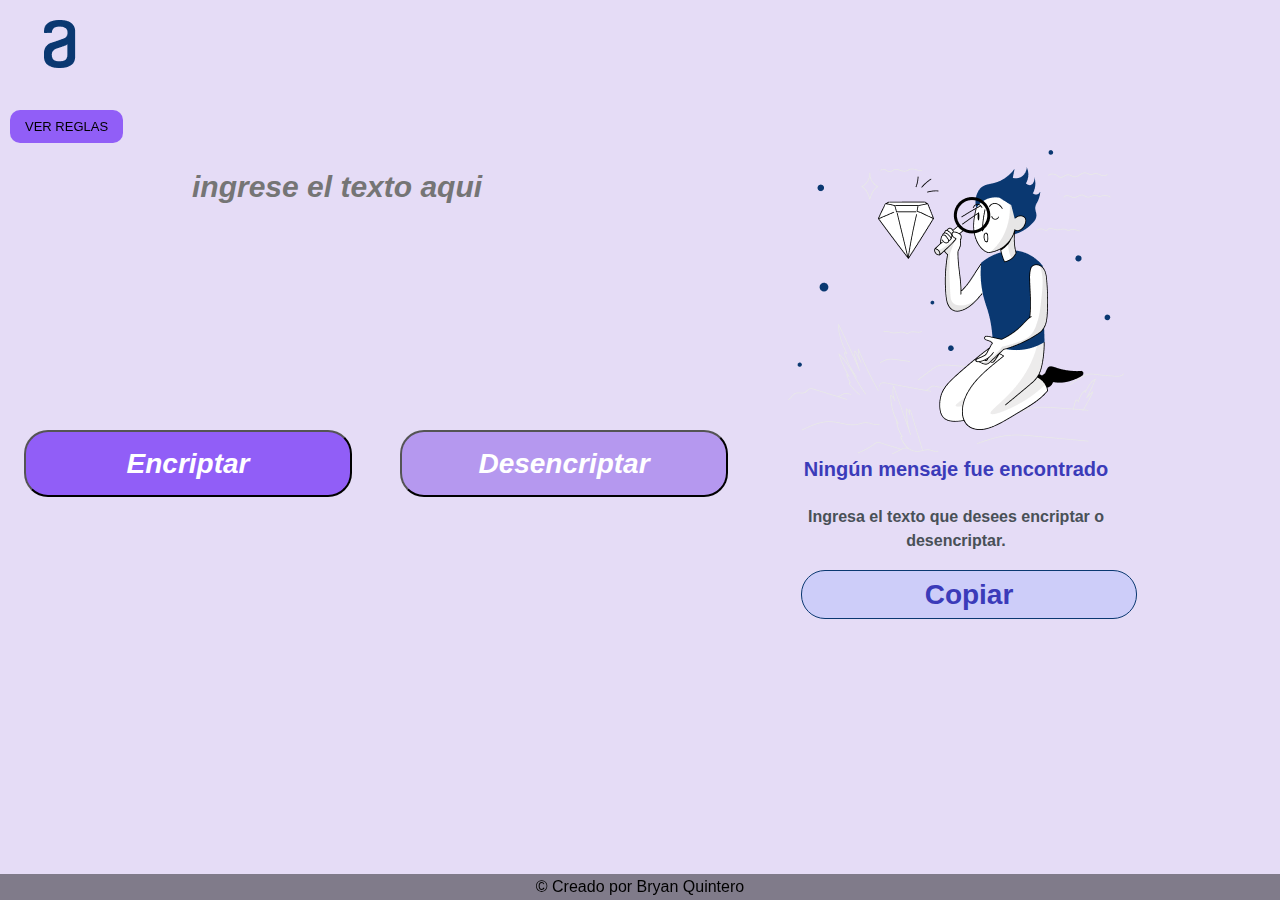
<file: index.html>
<!DOCTYPE html>
<html lang="es">

<head>
    <meta charset="UTF-8">
    <meta http-equiv="X-UA-Compatible" content="IE=edge">
    <meta name="viewport" content="width=device-width, initial-scale=1.0">
    <title>Encriptador Alura</title>
    <link rel="icon" href="imagenes/Logo.png" type="image/png">
    <link rel="stylesheet" href="reset.css">
    <link rel="stylesheet" href="style.css">
</head>

<body>
    <main>
        <header>
            <img class="logo" src="imagenes/Logo.png" alt="Logo de alura para el Encriptador">
        </header>
        <section>
            <textarea class="input-texto" type="text" name="input-texto" id="input-texto"
                placeholder="Ingrese el texto aqui"></textarea>
            <div class="botones-div">
                <input class="encriptar" type="submit" value="Encriptar" id="btn-encriptar" onclick="btnEncriptar()">
                <input class="desencriptar" type="submit" value="Desencriptar" id="btn-desencriptar"
                    onclick="btnDesencriptar()">
            </div>
        </section>
        <section class="message-box">
            <div id="div-desaparece" class="message-box-div">
                <img src="imagenes/Muñeco.png">
                <h2>Ningún mensaje fue encontrado</h2>
                <h3>Ingresa el texto que desees encriptar o desencriptar.</h3>
            </div>
            <div id="div-aparece">
                <textarea class="div-mensaje" type="text" id="mensaje"></textarea>
                <input class="btn-copiar" type="submit" value="Copiar" id="btn-copiar" onclick="copiar()">
            </div>
        </section>
        <a class="reglas button" href="" onclick="alert('No usar acentos ni mayusculas')">VER REGLAS</a>
        <footer class="footer">
            <p> &copy Creado por Bryan Quintero</p>
        </footer>
    </main>

    <script src="script.js"></script>
</body>

</html>
</file>
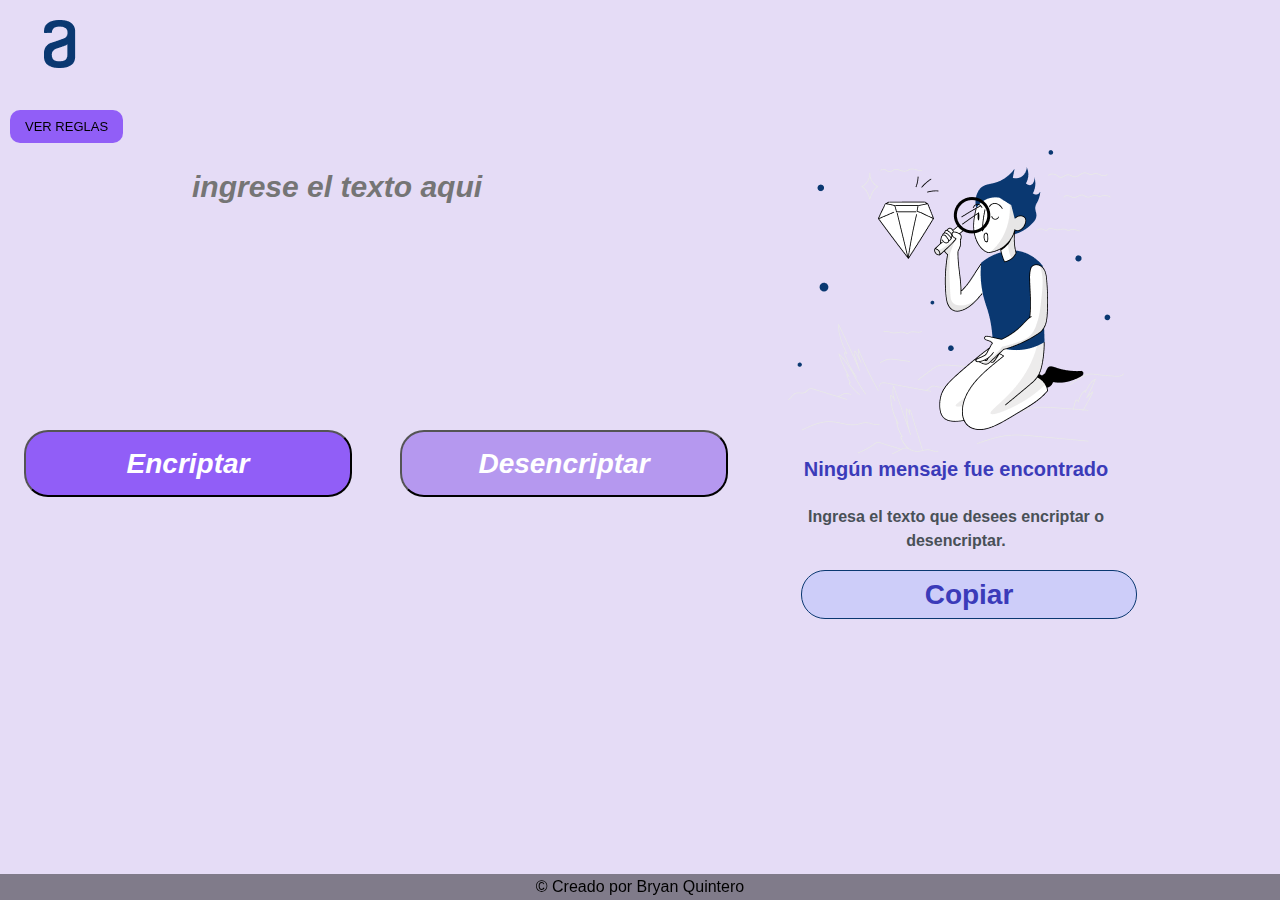
<file: encriptador.html>
<!DOCTYPE html>
<html lang="es">

<head>
    <meta charset="UTF-8">
    <meta http-equiv="X-UA-Compatible" content="IE=edge">
    <meta name="viewport" content="width=device-width, initial-scale=1.0">
    <title>Encriptador Alura</title>
    <link rel="icon" href="imagenes/Logo.png" type="image/png">
    <link rel="stylesheet" href="reset.css">
    <link rel="stylesheet" href="style.css">
</head>

<body>
    <main>
        <header>
            <img class="logo" src="imagenes/Logo.png" alt="Logo de alura para el Encriptador">
        </header>
        <section>
            <textarea class="input-texto" type="text" name="input-texto" id="input-texto"
                placeholder="Ingrese el texto aqui"></textarea>
            <div class="botones-div">
                <input class="encriptar" type="submit" value="Encriptar" id="btn-encriptar" onclick="btnEncriptar()">
                <input class="desencriptar" type="submit" value="Desencriptar" id="btn-desencriptar"
                    onclick="btnDesencriptar()">
            </div>
        </section>
        <section class="message-box">
            <div id="div-desaparece" class="message-box-div">
                <img src="imagenes/Muñeco.png">
                <h2>Ningún mensaje fue encontrado</h2>
                <h3>Ingresa el texto que desees encriptar o desencriptar.</h3>
            </div>
            <div id="div-aparece">
                <textarea class="div-mensaje" type="text" id="mensaje"></textarea>
                <input class="btn-copiar" type="submit" value="Copiar" id="btn-copiar" onclick="copiar()">
            </div>
        </section>
        <a class="reglas button" href="" onclick="alert('No usar acentos ni mayusculas')">VER REGLAS</a>
        <footer class="footer">
            <p> &copy Creado por Bryan Quintero</p>
        </footer>
    </main>

    <script src="script.js"></script>
</body>

</html>
</file>
<file: style.css>
* {
    margin: 0;
    padding: 0;
    box-sizing: border-box;
    font-family: Arial, Helvetica, sans-serif;
}

main {
    position: absolute;
    background: rgba(225, 215, 245, 0.884);
    width: 100%;
    height: 100%;
}

header {
    width: 100%;
    position: relative;
    margin: 0 auto;
    padding: 20px 0;
}

.logo {
    max-width: 90%;
    height: auto;
    object-fit: cover;
}

.input-texto {
    text-transform: lowercase;
    position: absolute;
    margin-top: 20px;
    width: 350px;
    height: 150px;
    left: 15%;
    top: 150px;
    color: rgb(59, 59, 185);
    font-style: italic;
    font-size: 30px;
    font-weight: bold;
    resize: none;
    background: transparent;
    border: none;
}

.input-texto:focus {
    border: none;
    outline: none;
}

.botones-div {
    display: flex;
    flex-direction: row;
    align-items: flex-start;
    padding: 0;
    position: absolute;
    width: 680px;
    height: 67px;
    top: 430px;
}

.encriptar {
    display: flex;
    flex-direction: row;
    position: static;
    width: 328px;
    height: 67px;
    left: 0px;
    top: 0px;
    background: rgba(134, 77, 247, 0.884);
    border-radius: 24px;
    flex: none;
    order: 0;
    flex-grow: 0;
    margin: 0px 24px;
    flex-grow: 0;
    color: #FFFFFF;
    font-style: oblique;
    font-weight: bold;
    font-size: 28px;
    line-height: 19px;
    justify-content: center;
    transition: 1s all;
    cursor: pointer;
}

.encriptar:hover {
    transform: scale(1.1);
}

.desencriptar {
    display: flex;
    flex-direction: row;
    position: static;
    width: 328px;
    height: 67px;
    left: 460px;
    top: 0px;
    background: rgba(175, 143, 238, 0.884);
    border-radius: 24px;
    flex: none;
    order: 0;
    flex-grow: 0;
    margin: 0px 24px;
    flex-grow: 0;
    color: #FFFFFF;
    font-style: oblique;
    font-weight: bold;
    font-size: 28px;
    line-height: 19px;
    justify-content: center;
    transition: 1s all;
    cursor: pointer;
}

.desencriptar:hover {
    transform: scale(1.1);
}

.message-box {
    position: absolute;
    width: 300px;
    height: 540px;
    left: 60%;
    top: 50px;
    padding-left: 20px;
    padding-top: 80px;
}

.message-box h2 {
    position: static;
    width: 336px;
    height: 48px;
    left: 0px;
    top: 0px;
    font-style: normal;
    font-weight: bold;
    font-size: 20px;
    line-height: 120%;
    text-align: center;
    color: rgb(59, 59, 185);
    flex: none;
    order: 0;
    align-self: stretch;
    flex-grow: 0;
    margin: 0px 0px;
}

.message-box h3 {
    position: static;
    width: 336px;
    height: 28px;
    left: 0px;
    top: 4px;
    font-style: normal;
    font-weight: 600;
    font-size: 16px;
    line-height: 150%;
    text-align: center;
    color: #495057;
    background: transparent;
    flex: none;
    order: 1;
    align-self: stretch;
    flex-grow: 0;
    margin: 0px 0px;
}

.message-box-div,
.message-box-div img {
    padding-top: 10px;
    background: transparent;

}

.div-mensaje {
    position: absolute;
    width: 300px;
    height: 551px;
    left: 60px;
    top: 52px;
    color: rgb(59, 59, 185);
    font-style: italic;
    font-weight: bold;
    font-size: 30px;
    line-height: 150%;
    resize: none;
    border: none;
    background: transparent;
}

.div-mensaje:focus {
    border: none;
    outline: none;
}

.btn-copiar {
    display: flex;
    flex-direction: row;
    align-items: stretch;
    padding: 14px;
    position: absolute;
    width: 336px;
    left: 25px;
    top: 520px;
    border: 1px solid #0A3871;
    box-sizing: border-box;
    border-radius: 24px;
    font-style: normal;
    font-weight: bold;
    font-size: 28px;
    line-height: 19px;
    text-align: center;
    color: rgb(59, 59, 185);
    flex: none;
    order: 0;
    flex-grow: 1;
    margin: 0px 8px;
    justify-content: center;
    background: rgb(205, 205, 249);
}

.btn-copiar:hover {
    transform: scale(1.1);
    transition: 1s all;
    cursor: pointer;
}

.reglas {
    background-color: rgba(134, 77, 247, 0.884);
    color: #ffffff;
    padding: 10px 15px;
    border: none;
    position: fixed;
    top: 100px;
    text-decoration: none;
    color: #000;
    font-size: small;
    border-radius: 10px;
    margin: 10px;
}

.reglas:hover {
    background-color: rgba(175, 143, 238, 0.884);
    color: #fff;
}


footer {
    display: block;
    position: fixed;
    left: 0;
    bottom: 0;
    width: 100%;
    margin: 0;
    padding: 5px;
    text-align: center;
    font-size: small 12px;
    background: rgba(115, 110, 124, 0.884);
}
</file>
